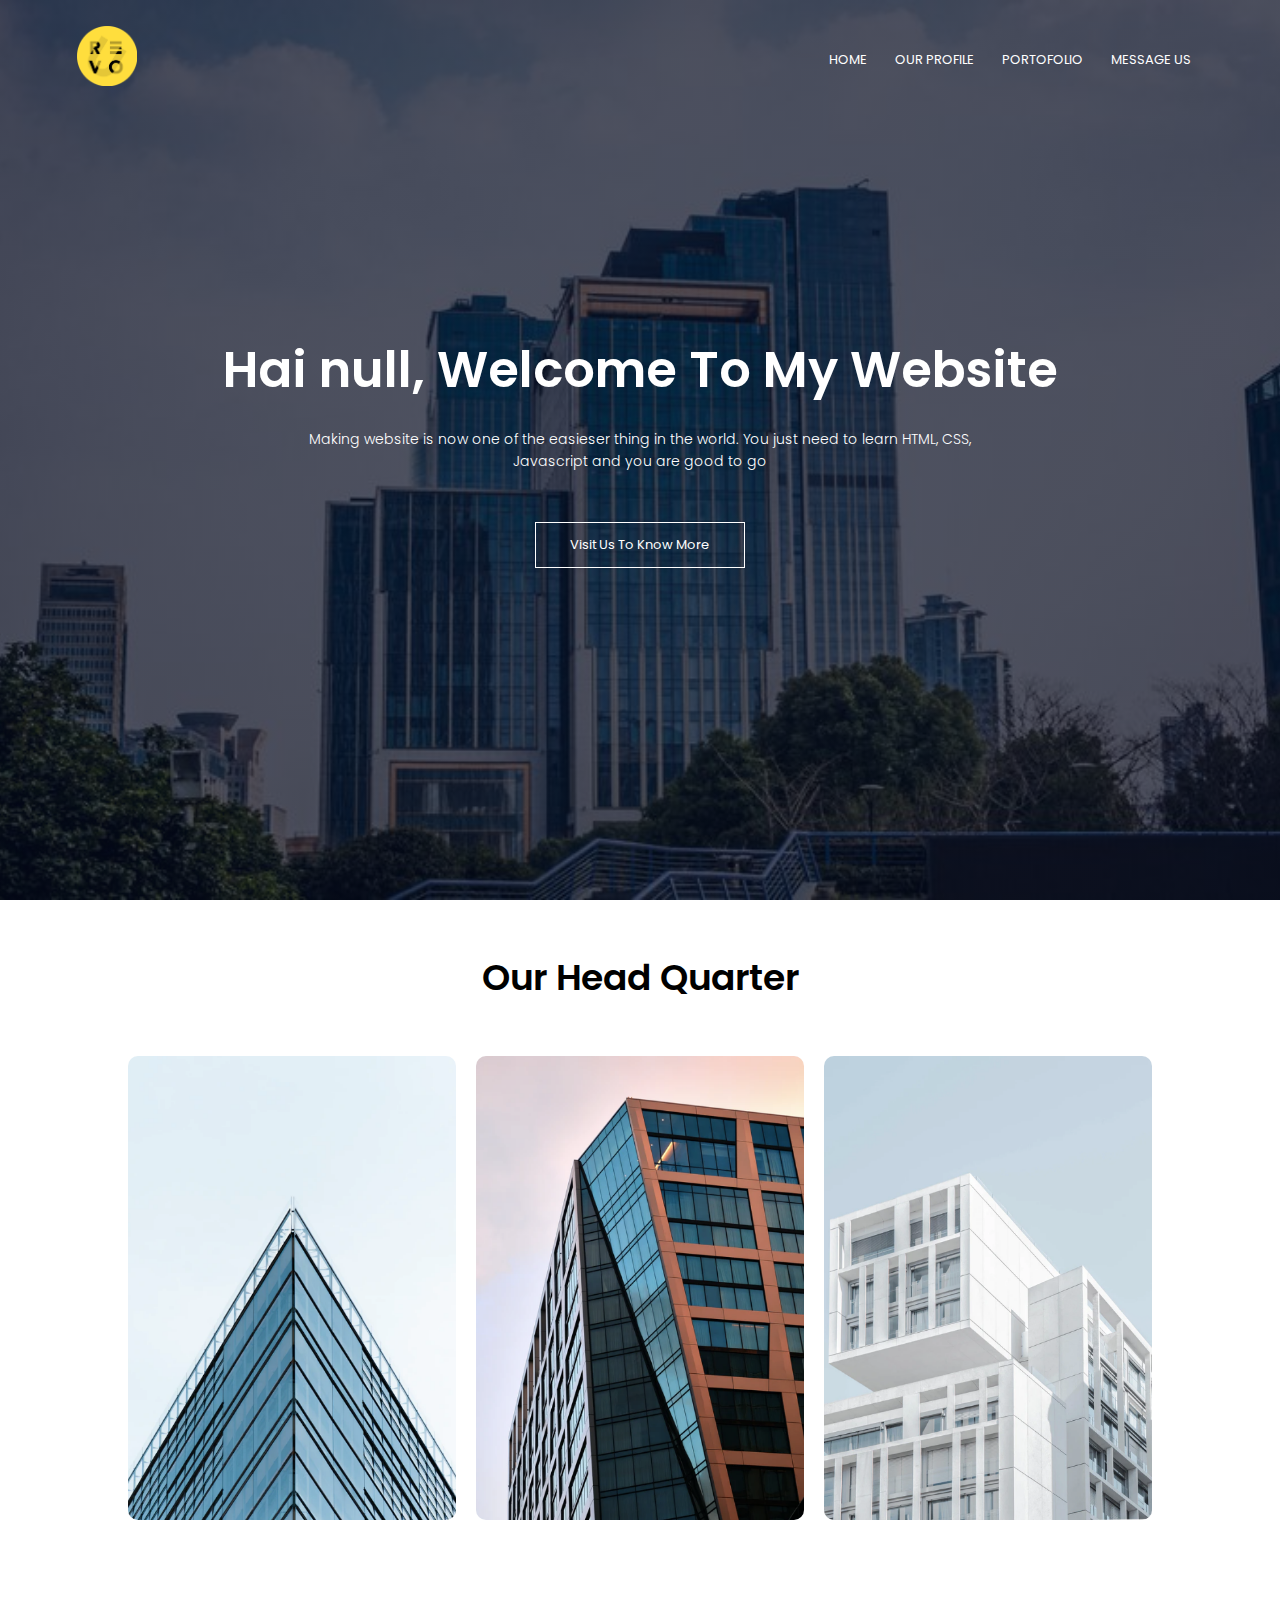
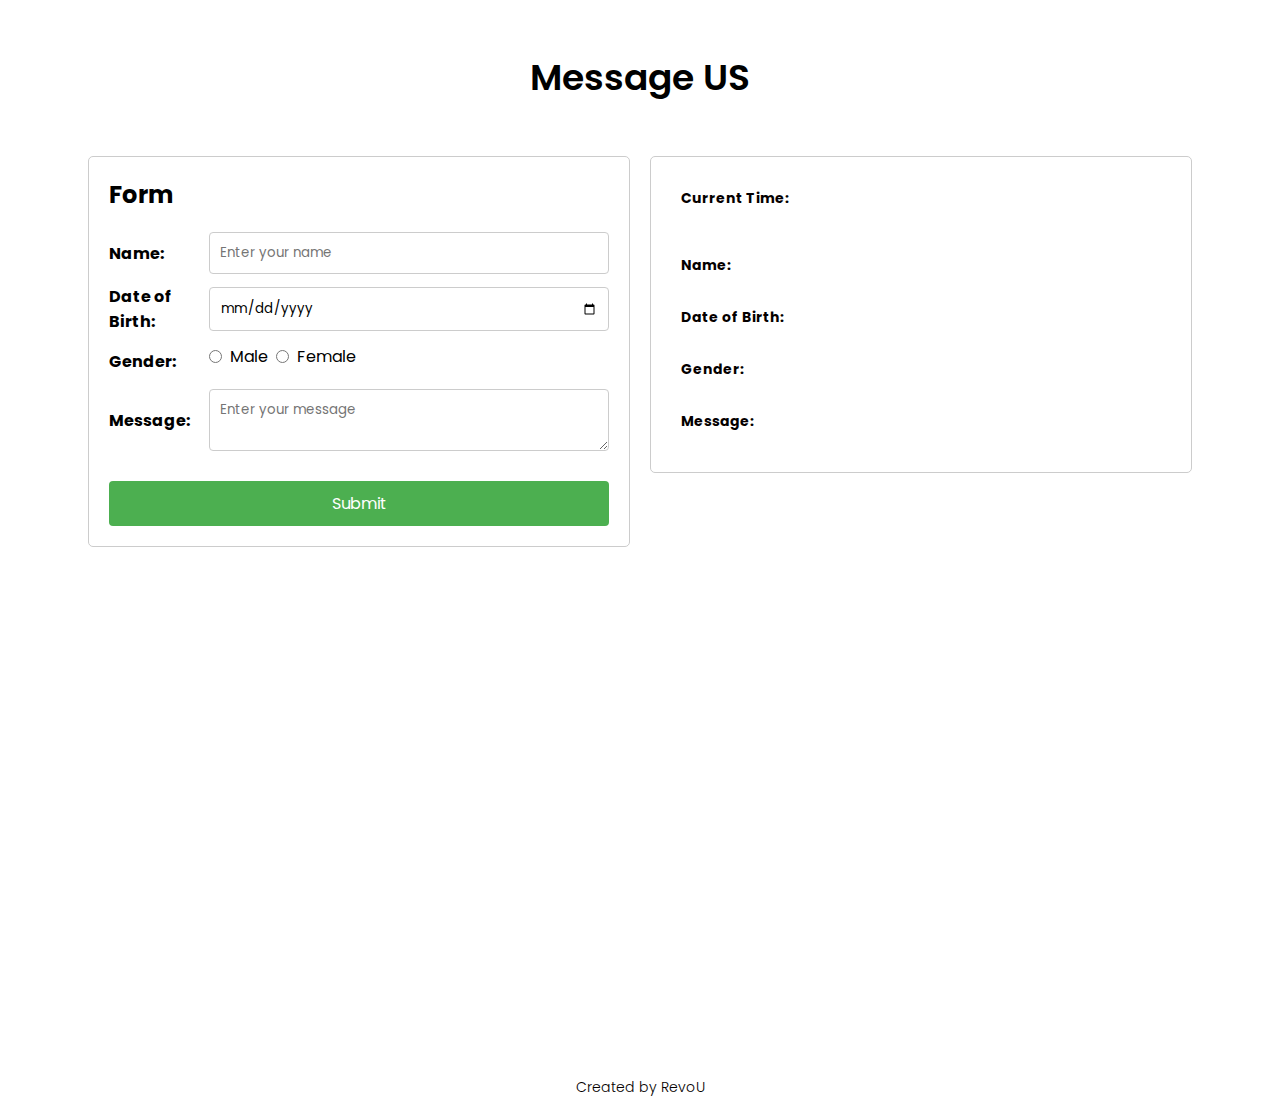
<file: index.html>
<!DOCTYPE html>
<html>
<head>
    <meta name="viewport" content="with=device-width, initial-scale=1.0">
    <title>RevoU</title>
    <link rel="stylesheet" href="css/index.css">
    <link rel="preconnect" href="https://fonts.gstatic.com">
    <link href="https://fonts.googleapis.com/css2?family=Poppins:wght@100;200;300;400;600;700&display=swap" rel="stylesheet">
    <link rel="stylesheet" href="https://stackpath.bootstrapcdn.com/font-awesome/4.7.0/css/font-awesome.min.css">
</head>
<body id="home">
    
    <section class="header">
        <nav>
            <a href="index.html"><img src="images/logo_revou.png"></a>
            <div class="nav-links" id="navLinks">
                <i class="fa fa-times" onclick="hideMenu()"></i>
                <ul>
                    <li><a href="index.html">HOME</a></li>
                    <li><a href="profile.html">OUR PROFILE</a></li>
                    <li><a href="#portofolio">PORTOFOLIO</a></li>
                    <li><a href="#messages">MESSAGE US</a></li>
                </ul>
            </div>
            <i class="fa fa-bars" onclick="showMenu()"></i>
        </nav>
        
        <div class="text-box">
            <h1>Hai <span id="nama"></span>, Welcome To My Website</h1>
            <p>Making website is now one of the easieser thing in the world. You just need to learn HTML, CSS,<br>Javascript and you are good to go</p>
            <a href="profile.html" class="hero-btn">Visit Us To Know More</a>
        </div>
    </section>

<!---------- Head Quarter ---------->

    <section class="head" id="head">
        <h1>Our Head Quarter</h1>
        <div class="row">
            <div class="head-col">
                <img src="images/london.png">
                <div class="layer">
                    <h3>Jakarta</h3>
                </div>
            </div>
            <div class="head-col">
                <img src="images/newyork.png">
                <div class="layer">
                    <h3>Bandung</h3>
                </div>
            </div>
            <div class="head-col">
                <img src="images/washington.png">
                <div class="layer">
                    <h3>Surabaya</h3>
                </div>
            </div>
        </div>
    </section>
    
<!---------- Message ---------->
    <section class="message" id="messages">
        <h1>Message US</h1>
        <div class="row">
        </div>
    </section>
    
    <div class="container">
        <div class="form">
            <h2>Form</h2>
            <form name="message-form" onsubmit="return validateForm()">
                <label for="name">
                    <span>Name:</span>    
                    <input type="text" name="full-name" placeholder="Enter your name">
                </label>  
                <label for="dob">
                    <span>Date of Birth:</span>
                    <input type="date" id="dob" name="dob">
                </label>
                <label for="gender">
                    <span>Gender:</span>
                    <label for="male">
                        <input type="radio" id="male" name="gender" value="Male">  &nbsp; Male
                    </label> &nbsp;&nbsp;
                    <label for="female">
                        <input type="radio" id="female" name="gender" value="Female">  &nbsp; Female
                    </label>
                </label>
                
                <label for="message">
                    <span>Message:</span>
                    <textarea id="message" name="message" placeholder="Enter your message"></textarea>
                </label>
                
                <input type="submit" value="Submit">
            </form>
        </div>
        <div class="result">
            <p><strong>Current Time:</strong> <span id="result-time"></span></p>
            <div class="row">
            </div>
            <p><strong>Name:</strong> <span id="result-name"></span></p>
            <p><strong>Date of Birth:</strong> <span id="result-dob"></span></p>
            <p><strong>Gender:</strong> <span id="result-gender"></span></p>
            <p><strong>Message:</strong> <span id="result-message"></span></p>  
        </div>
    </div>

<!---------- footer ---------->

    <section class="footer">
        <p>Created by RevoU</p>
    </section>

<!----------JavaScript Awal---------->
    <script>
    var name = prompt("Masukkan Nama Kamu");
    document.getElementById("nama").innerText = name;
    </script>

<!----------JavaScript Form---------->
    <script>
        function validateForm() {
            var name =document.forms["message-form"]["full-name"].value;
            var dob =document.forms["message-form"]["dob"].value;
            var gender =document.forms["message-form"]["gender"].value;
            var message =document.forms["message-form"]["message"].value;

            if (name == "" || dob == "" || gender == "" || message == "") {
                alert("Input Tidak Boleh Kosong");
                return false;
            }

            document.getElementById("result-name").innerText = name;
            document.getElementById("result-dob").innerText = dob;
            document.getElementById("result-gender").innerText = gender;
            document.getElementById("result-message").innerText = message;

            var currentTime = new Date();
            var day = currentTime.toLocaleString('en-us', { weekday: 'long' });
            var date = currentTime.toLocaleString('en-us', { day: 'numeric', month: 'long', year: 'numeric' });
            var time = currentTime.toLocaleString('en-us', { hour: 'numeric', minute: 'numeric', second: 'numeric', hour12: true });

            document.getElementById('result-time').textContent = day + ', ' + date + ' - ' + time;
            
            return false;
        }
    </script>

    <!----------JavaScript for Toggle Menu---------->
    <script type="">

    var navLinks = document.getElementById("navLinks");

    function showMenu() {
        navLinks.style.right = "0";
    }
    function hideMenu() {
        navLinks.style.right = "-200px";
    }
    </script>

</body>
</html>
</file>
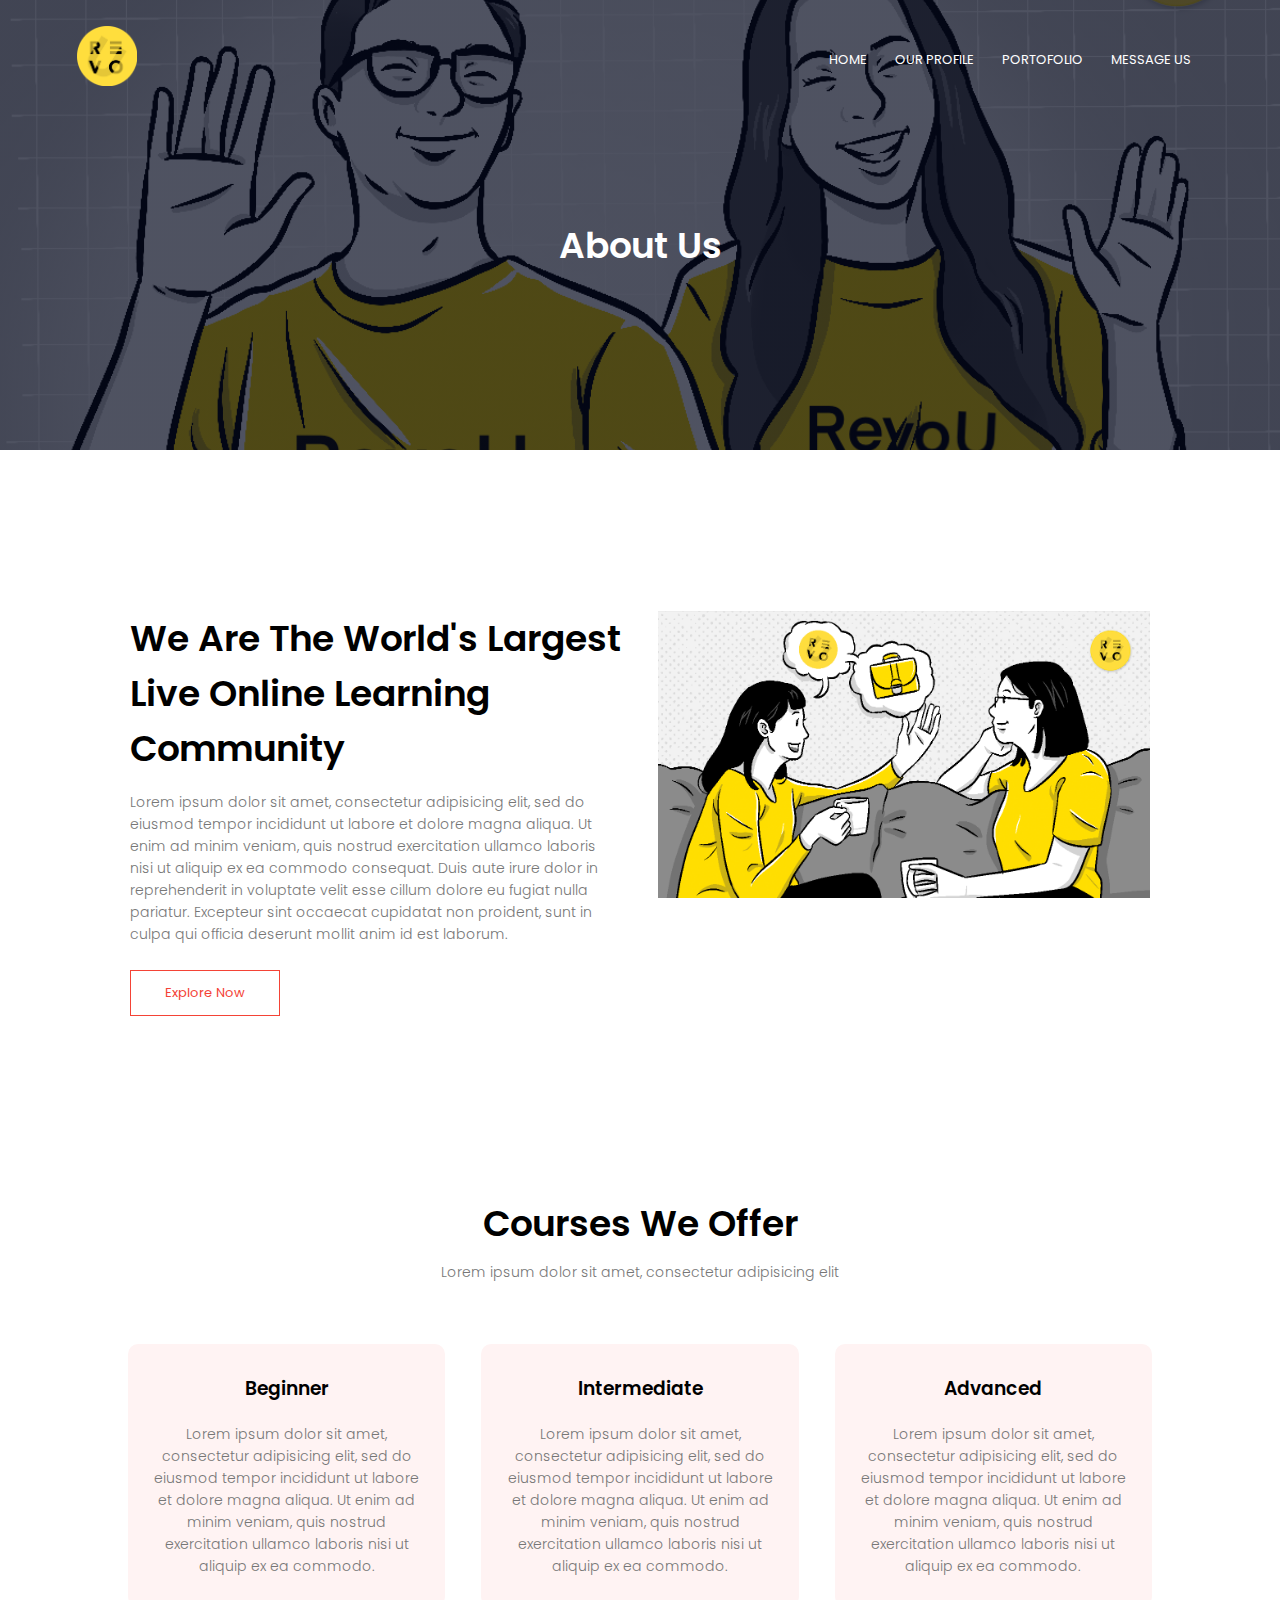
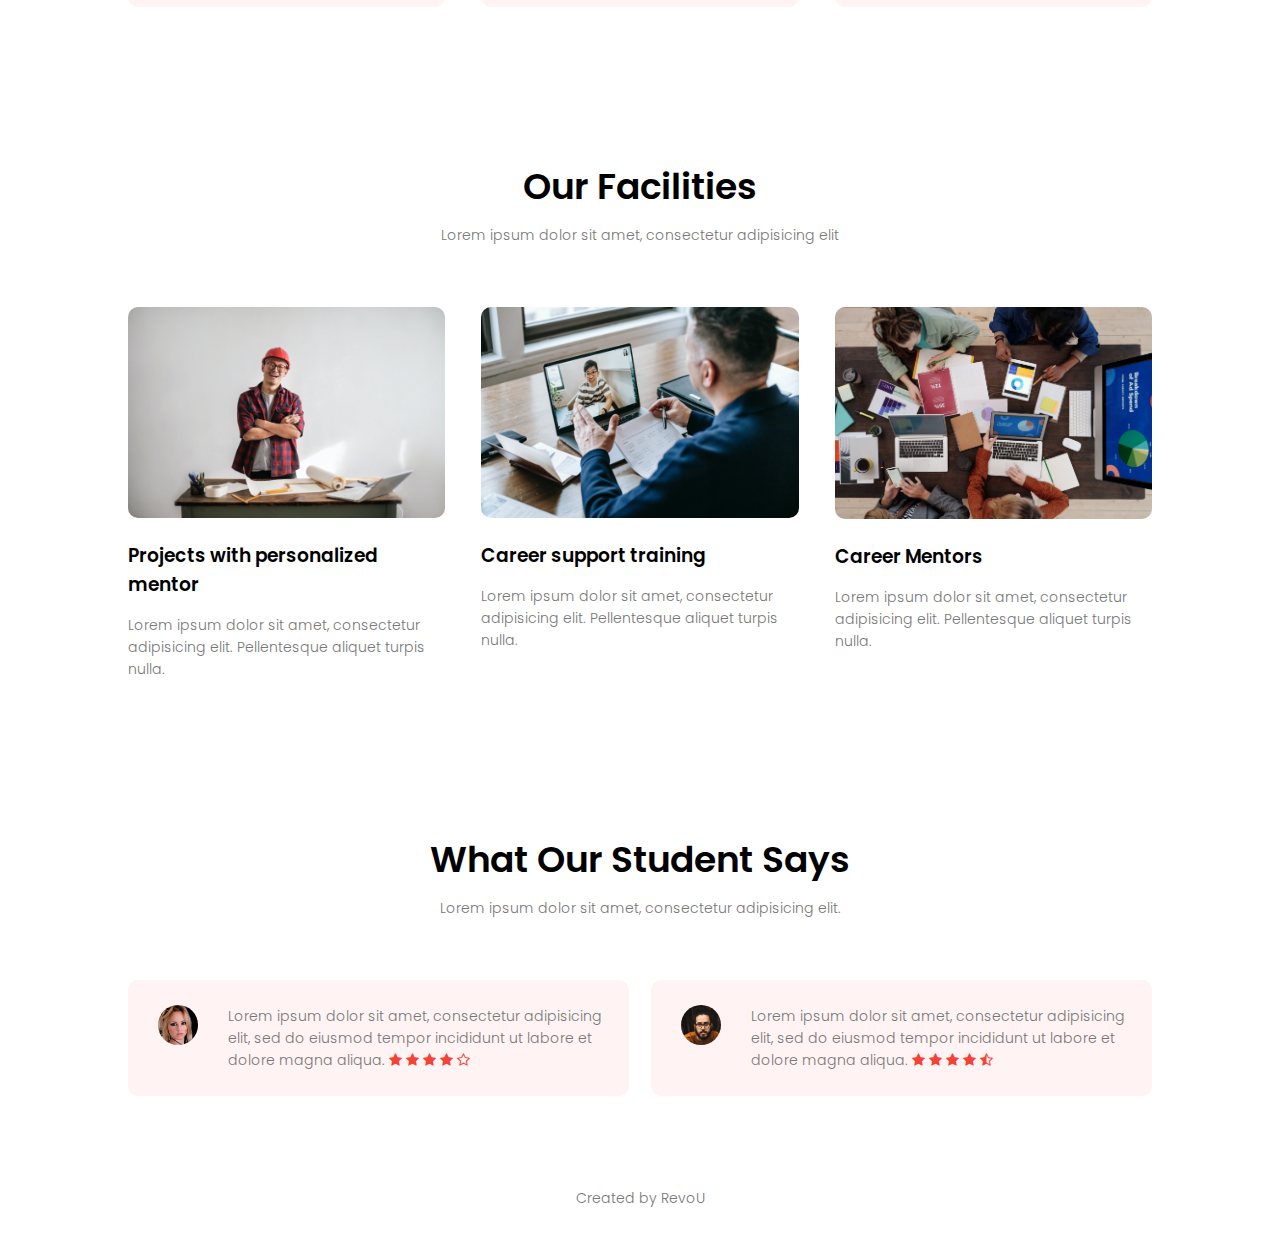
<file: profile.html>
<!DOCTYPE html>
<html>
<head>
  <meta name="viewport" content="with=device-width, initial-scale=1.0">
  <title>RevoU</title>
  <link rel="stylesheet" href="css/profile.css">
  <link rel="preconnect" href="https://fonts.gstatic.com">
  <link href="https://fonts.googleapis.com/css2?family=Poppins:wght@100;200;300;400;600;700&display=swap" rel="stylesheet">
  <link rel="stylesheet" href="https://stackpath.bootstrapcdn.com/font-awesome/4.7.0/css/font-awesome.min.css">
</head>
<body>
  <section class="sub-header">
    <nav>
      <a href="index.html"><img src="images/logo_revou.png"></a>
      <div class="nav-links" id="navLinks">
        <i class="fa fa-times" onclick="hideMenu()"></i>
        <ul>
          <li><a href="index.html">HOME</a></li>
          <li><a href="profile.html">OUR PROFILE</a></li>
          <li><a href="#portofolio">PORTOFOLIO</a></li>
          <li><a href="#messages">MESSAGE US</a></li>
        </ul>
      </div>
      <i class="fa fa-bars" onclick="showMenu()"></i>
    </nav>
    <h1>About Us</h1>
  </section>

<!---------- About Us content ---------->

<section class="about-us">
  <div class="row">
    <div class="about-col">
      <h1>We Are The World's Largest Live Online Learning Community</h1>
      <p>Lorem ipsum dolor sit amet, consectetur adipisicing elit, sed do eiusmod tempor incididunt ut labore et dolore magna aliqua. Ut enim ad minim veniam, quis nostrud exercitation ullamco laboris nisi ut aliquip ex ea commodo consequat. Duis aute irure dolor in reprehenderit in voluptate velit esse cillum dolore eu fugiat nulla pariatur. Excepteur sint occaecat cupidatat non proident, sunt in culpa qui officia deserunt mollit anim id est laborum.</p>
      <a href="" class="hero-btn red-btn">Explore Now</a>
    </div>
    <div class="about-col">
      <img src="images/about1.png">
    </div>
  </div>
</section>

<!---------- Course ---------->

<section class="course">
  <h1>Courses We Offer</h1>
  <p> Lorem ipsum dolor sit amet, consectetur adipisicing elit</p>

  <div class="row">
    <div class="course-col">
      <h3>Beginner</h3>
      <p>Lorem ipsum dolor sit amet, consectetur adipisicing elit, sed do eiusmod
      tempor incididunt ut labore et dolore magna aliqua. Ut enim ad minim veniam,
      quis nostrud exercitation ullamco laboris nisi ut aliquip ex ea commodo.</p>
    </div>
    <div class="course-col">
      <h3>Intermediate</h3>
      <p>Lorem ipsum dolor sit amet, consectetur adipisicing elit, sed do eiusmod
      tempor incididunt ut labore et dolore magna aliqua. Ut enim ad minim veniam,
      quis nostrud exercitation ullamco laboris nisi ut aliquip ex ea commodo.</p>
    </div>
    <div class="course-col">
      <h3>Advanced</h3>
      <p>Lorem ipsum dolor sit amet, consectetur adipisicing elit, sed do eiusmod
      tempor incididunt ut labore et dolore magna aliqua. Ut enim ad minim veniam,
      quis nostrud exercitation ullamco laboris nisi ut aliquip ex ea commodo.</p>
    </div>
  </div>
</section>

<!---------- Facilities ---------->

<section class="facilities">
  <h1>Our Facilities</h1>
  <p> Lorem ipsum dolor sit amet, consectetur adipisicing elit</p>
  <div class="row">
    <div class="facilities-col">
      <img src="images/mentor1.jpg">
      <h3>Projects with personalized mentor</h3>
      <p> Lorem ipsum dolor sit amet, consectetur adipisicing elit. Pellentesque aliquet turpis nulla.</p>
    </div>
    <div class="facilities-col">
      <img src="images/mentor2.jpg">
      <h3>Career support training</h3>
      <p> Lorem ipsum dolor sit amet, consectetur adipisicing elit. Pellentesque aliquet turpis nulla.</p>
    </div>
    <div class="facilities-col">
      <img src="images/mentor3.jpg">
      <h3>Career Mentors</h3>
      <p> Lorem ipsum dolor sit amet, consectetur adipisicing elit. Pellentesque aliquet turpis nulla.</p>
    </div>
  </div>
</section>

<!---------- testimonials ---------->
<section class="testimonials">
  <h1>What Our Student Says</h1>
  <p>Lorem ipsum dolor sit amet, consectetur adipisicing elit.</p>

  <div class="row">
    <div class="testimonial-col">
      <img src="images/user1.jpg">
      <div>
        <p>Lorem ipsum dolor sit amet, consectetur adipisicing elit, sed do eiusmod tempor incididunt ut labore et dolore magna aliqua.</h3>
        <i class="fa fa-star"></i>
        <i class="fa fa-star"></i>
        <i class="fa fa-star"></i>
        <i class="fa fa-star"></i>
        <i class="fa fa-star-o"></i>
      </div>
    </div>
    <div class="testimonial-col">
      <img src="images/user2.jpg">
      <div>
        <p>Lorem ipsum dolor sit amet, consectetur adipisicing elit, sed do eiusmod tempor incididunt ut labore et dolore magna aliqua. </h3>
        <i class="fa fa-star"></i>
        <i class="fa fa-star"></i>
        <i class="fa fa-star"></i>
        <i class="fa fa-star"></i>
        <i class="fa fa-star-half-o"></i>
      </div>
    </div>
  </div>
</section>


<!---------- footer ---------->

<section class="footer">
  <p>Created by RevoU</p>
</section>


<!----------JavaScript for Toggle Menu---------->
  <script type="">

    var navLinks = document.getElementById("navLinks");

    function showMenu() {
      navLinks.style.right = "0";
    }
     function hideMenu() {
      navLinks.style.right = "-200px";
    }

  </script>

</body>
</html>
</file>
<file: css/index.css>
*{
  margin: 0;
  padding: 0;
  font-family: 'Poppins', sans-serif;
}
.header{
  min-height: 100vh;
  width: 100%;
  background-image: linear-gradient(rgba(4,9,30,0.7),rgba(4,9,30,0.7)),url(../images/banner1.jpg);
  background-position: center;
  background-size: cover;
  position: relative;
}
nav{
  display: flex;
  padding: 2% 6%;
  justify-content: space-between;
  align-items: center;
}
nav img{
  width: 60px;
}
.nav-links{
  flex: 1;
  text-align: right;
}
.nav-links ul li{
  list-style: none;
  display: inline-block;
  padding: 8px 12px;
  position: relative;
}
.nav-links ul li a{
  color: #fff;
  text-decoration: none;
  font-size: 13px;
}
.nav-links ul li::after{
  content: '';
  width: 0%;
  height: 2px;
  background: #f44336;
  display: block;
  margin: auto;
  transition: 0.5s;
  -webkit-transition: 0.5s;
  -moz-transition: 0.5s;
  -ms-transition: 0.5s;
  -o-transition: 0.5s;
}
.nav-links ul li:hover::after{
  width: 100%;
}
.text-box{
  width: 90%;
  color: #fff;
  position: absolute;
  top: 50%;
  left: 50%;
  transform: translate(-50%,-50%);
  text-align: center;
  -webkit-transform: translate(-50%,-50%);
  -moz-transform: translate(-50%,-50%);
  -ms-transform: translate(-50%,-50%);
  -o-transform: translate(-50%,-50%);
}
.text-box h1{
  font-size: 50px;
}
.text-box p{
  margin: 10px 0 40px;
  font-size: 14px;
  color: #fff;
}
.hero-btn{
  display: inline-block;
  text-decoration: none;
  color: #fff;
  border: 1px solid #fff;
  padding: 12px 34px;
  font-size: 13px;
  background: transparent;
  position: relative;
  cursor: pointer;
}
.hero-btn:hover{
  border: 1px solid #f44336;
  background: #f44336;
  transition: 1s;
}

nav .fa{
  display: none;
}

@media(max-width: 700px){
  .text-box h1{
  font-size: 20px;
  }
  .nav-links ul li{
    display: block;
  }
  .nav-links{
    position: absolute;
    background: #f44336;
    height: 100vh;
    width: 200px;
    top: 0;
    right: -200px;
    text-align: left;
    z-index: 2;
    transition: 1s;
    -webkit-transition: 1s;
    -moz-transition: 1s;
    -ms-transition: 1s;
    -o-transition: 1s;
}
  nav .fa{
    display: block;
    color: #fff;
    margin: 10px;
    font-size: 22px;
    cursor: pointer;
  }
  .nav-links ul{
    padding: 30px;
  }
}

h1{
  font-size: 36px;
  font-weight: 600;
}

p{
  color: #040000;
  font-size: 14px;
  font-weight: 300;
  line-height: 22px;
  padding: 10px;
}

.row{
  margin-top: 5%;
  display: flex;
  justify-content: space-between;
}

h3{
  text-align: center;
  font-weight: 600;
  margin: 10px 0;
}

@media(max-width: 700px){
  .row{
    flex-direction: column;
  }
}


/*---------- Head ----------*/

.head{
  width: 80%;
  margin: auto;
  text-align: center;
  padding-top: 50px;
}
.head-col{
  flex-basis: 32%;
  border-radius: 10px;
  margin-bottom: 30px;
  position: relative;
  overflow: hidden;
  -webkit-border-radius: 10px;
  -moz-border-radius: 10px;
  -ms-border-radius: 10px;
  -o-border-radius: 10px;
}
.head-col img{
  width: 100%;
  display: block;
}
.layer{
  background: transparent;
  height: 100%;
  width: 100%;
  position: absolute;
  top: 0;
  left: 0;
  transition: 0.5s;
  -webkit-transition: 0.5s;
  -moz-transition: 0.5s;
  -ms-transition: 0.5s;
  -o-transition: 0.5s;
}
.layer:hover{
  background: rgba(226,0,0,0.7);
}
.layer h3{
  width: 100%;
  font-weight: 500;
  color: #fff;
  font-size: 26px;
  bottom: 0;
  left: 50%;
  transform: translateX(-50%);
  position: absolute;
  opacity: 0;
  transition: 0.5s;
  -webkit-transform: translateX(-50%);
  -moz-transform: translateX(-50%);
  -ms-transform: translateX(-50%);
  -o-transform: translateX(-50%);
  -webkit-transition: 0.5s;
  -moz-transition: 0.5s;
  -ms-transition: 0.5s;
  -o-transition: 0.5s;
}
.layer:hover h3{
  bottom: 49%;
  opacity: 1;
}

/*---------- Message ---------*/

.message{
  width: 80%;
  margin: auto;
  padding-top: 100px;
  text-align: center;
}

@media(max-width: 700px){
}

/*---------- footer ---------*/

.footer{
  width: 100%;
  text-align: center;
  padding: 10px 0;
}

/*---------- Message ---------*/
.container {
  display: flex;
  justify-content: center;
  align-items: flex-start;
  height: 100vh;
}

.form {
  width: 500px;
  padding: 20px;
  border: 1px solid #ccc;
  border-radius: 5px;
  margin-right: 20px;
}

.form h2 {
  margin-bottom: 20px;
}

.form label {
  display: flex;
  align-items: center;
  margin-bottom: 10px;
}

.form label span {
  width: 100px;
  font-weight: bold;
}

.form input[type="text"],
.form input[type="date"],
.form input[type="radio"],
.form textarea {
  flex: 1;
  padding: 10px;
  border: 1px solid #ccc;
  border-radius: 4px;
  box-sizing: border-box;
}

.form input[type="submit"] {
  background-color: #4CAF50;
  color: white;
  cursor: pointer;
  width: 100%;
  padding: 10px;
  border: none;
  border-radius: 4px;
  font-size: 16px;
  margin-top: 20px;
}

.result {
  width: 500px;
  padding: 20px;
  border: 1px solid #ccc;
  border-radius: 5px;
}

.result h2 {
  margin-bottom: 20px;
}

.result p {
  margin-bottom: 10px;
}

.result strong {
  font-weight: bold;
}
</file>
<file: css/profile.css>
*{
  margin: 0;
  padding: 0;
  font-family: 'Poppins', sans-serif;
}
nav{
  display: flex;
  padding: 2% 6%;
  justify-content: space-between;
  align-items: center;
}
nav img{
  width: 60px;
}
.nav-links{
  flex: 1;
  text-align: right;
}
.nav-links ul li{
  list-style: none;
  display: inline-block;
  padding: 8px 12px;
  position: relative;
}
.nav-links ul li a{
  color: #fff;
  text-decoration: none;
  font-size: 13px;
}
.nav-links ul li::after{
  content: '';
  width: 0%;
  height: 2px;
  background: #f44336;
  display: block;
  margin: auto;
  transition: 0.5s;
  -webkit-transition:;
  -moz-transition:;
  -ms-transition:;
  -o-transition:;
}
.nav-links ul li:hover::after{
  width: 100%;
}

.hero-btn{
  display: inline-block;
  text-decoration: none;
  color: #fff;
  border: 1px solid #fff;
  padding: 12px 34px;
  font-size: 13px;
  background: transparent;
  position: relative;
  cursor: pointer;
}
.hero-btn:hover{
  border: 1px solid #f44336;
  background: #f44336;
  transition: 1s;
}

nav .fa{
  display: none;
}

@media(max-width: 700px){
  .nav-links ul li{
    display: block;
  }
  .nav-links{
    position: absolute;
    background: #f44336;
    height: 100vh;
    width: 200px;
    top: 0;
    right: -200px;
    text-align: left;
    z-index: 2;
    transition: 1s;
  }
  nav .fa{
    display: block;
    color: #fff;
    margin: 10px;
    font-size: 22px;
    cursor: pointer;
  }
  .nav-links ul{
    padding: 30px;
  }
}

.course{
  width: 80%;
  margin: auto;
  text-align: center;
  padding-top: 100px;
}
h1{
  font-size: 36px;
  font-weight: 600;
}

p{
  color: #777;
  font-size: 14px;
  font-weight: 300;
  line-height: 22px;
  padding: 10px;
}

.row{
  margin-top: 5%;
  display: flex;
  justify-content: space-between;
}
.course-col{
  flex-basis: 31%;
  background: #fff3f3;
  border-radius: 10px;
  margin-bottom: 5%;
  padding: 20px 12px;
  box-sizing: border-box;
  transition:0.5s;
  -webkit-border-radius:;
  -moz-border-radius:;
  -ms-border-radius:;
  -o-border-radius:;
  -webkit-transition:0.5s;
  -moz-transition:0.5s;
  -ms-transition:0.5s;
  -o-transition:0.5s;
}
h3{
  text-align: center;
  font-weight: 600;
  margin: 10px 0;
}
.course-col:hover{
  box-shadow: 0 0 20px 0px rgba(0,0,0,0.2);
}
@media(max-width: 700px){
  .row{
    flex-direction: column;
  }
}

/*---------- facilities ----------*/

.facilities{
  width: 80%;
  margin: auto;
  text-align: center;
  padding-top: 100px;
}
.facilities-col{
  flex-basis: 31%;
  border-radius: 10px;
  margin-bottom: 5%;
  text-align: left;
  -webkit-border-radius:;
  -moz-border-radius:;
  -ms-border-radius:;
  -o-border-radius:;
}
.facilities-col img{
  width: 100%;
  border-radius: 10px;
  -webkit-border-radius:;
  -moz-border-radius:;
  -ms-border-radius:;
  -o-border-radius:;
}

.facilities-col p{
  padding: 0;
}
.facilities-col h3{
  margin-top: 16px;
  margin-bottom: 15px;
  text-align: left;
}

/*---------- testimonials ---------*/

.testimonials{
  width: 80%;
  margin: auto;
  padding-top: 100px;
  text-align: center;
}
.testimonial-col{
  flex-basis: 44%;
  border-radius: 10px;
  margin-bottom: 5%;
  text-align: left;
  background: #fff3f3;
  padding: 25px;
  cursor: pointer;
  display: flex;
  -webkit-border-radius:;
  -moz-border-radius:;
  -ms-border-radius:;
  -o-border-radius:;
}
.testimonial-col img{
  height: 40px;
  margin-left: 5px;
  margin-right: 30px;
  border-radius: 50%;
  -webkit-border-radius: 50%;
  -moz-border-radius: 50%;
  -ms-border-radius: 50%;
  -o-border-radius: 50%;
}
.testimonial-col p{
  padding: 0;
}
.testimonial-col h3{
  margin-top: 15px;
  text-align: left;
}
.testimonial-col .fa{
  color: #f44336;
}

@media(max-width: 700px){
  .testimonial-col img{
    margin-left: 0px;
    margin-right: 15px;
  }
}

/*---------- footer ---------*/

@media(max-width: 700px){
}

.footer{
  width: 100%;
  text-align: center;
  padding: 30px 0;
}

/*---------- About Us Page ---------*/

.sub-header{
  height: 50vh;
  width: 100%;
  background-image: linear-gradient(rgba(4,9,30,0.7),rgba(4,9,30,0.7)),url(../images/banner3.png);
  background-position: center;
  background-size: cover;
  text-align: center;
  color: #fff;
}
.sub-header h1{
  margin-top: 100px;
}
.about-us {
  width: 80%;
  margin: auto;
  padding-top: 80px;
  padding-bottom: 50px;
}
.about-col{
  flex-basis: 48%;
  padding: 30px 2px;
}
.about-col img{
  width: 100%;
}
.about-col h1{
  padding-top: 0;
}
.about-col p{
  padding: 15px 0 25px;
}

.red-btn{
  border: 1px solid #f44336;
  background:transparent;
  color: #f44336;
}
.red-btn:hover{
  color: #fff;
}
</file>
